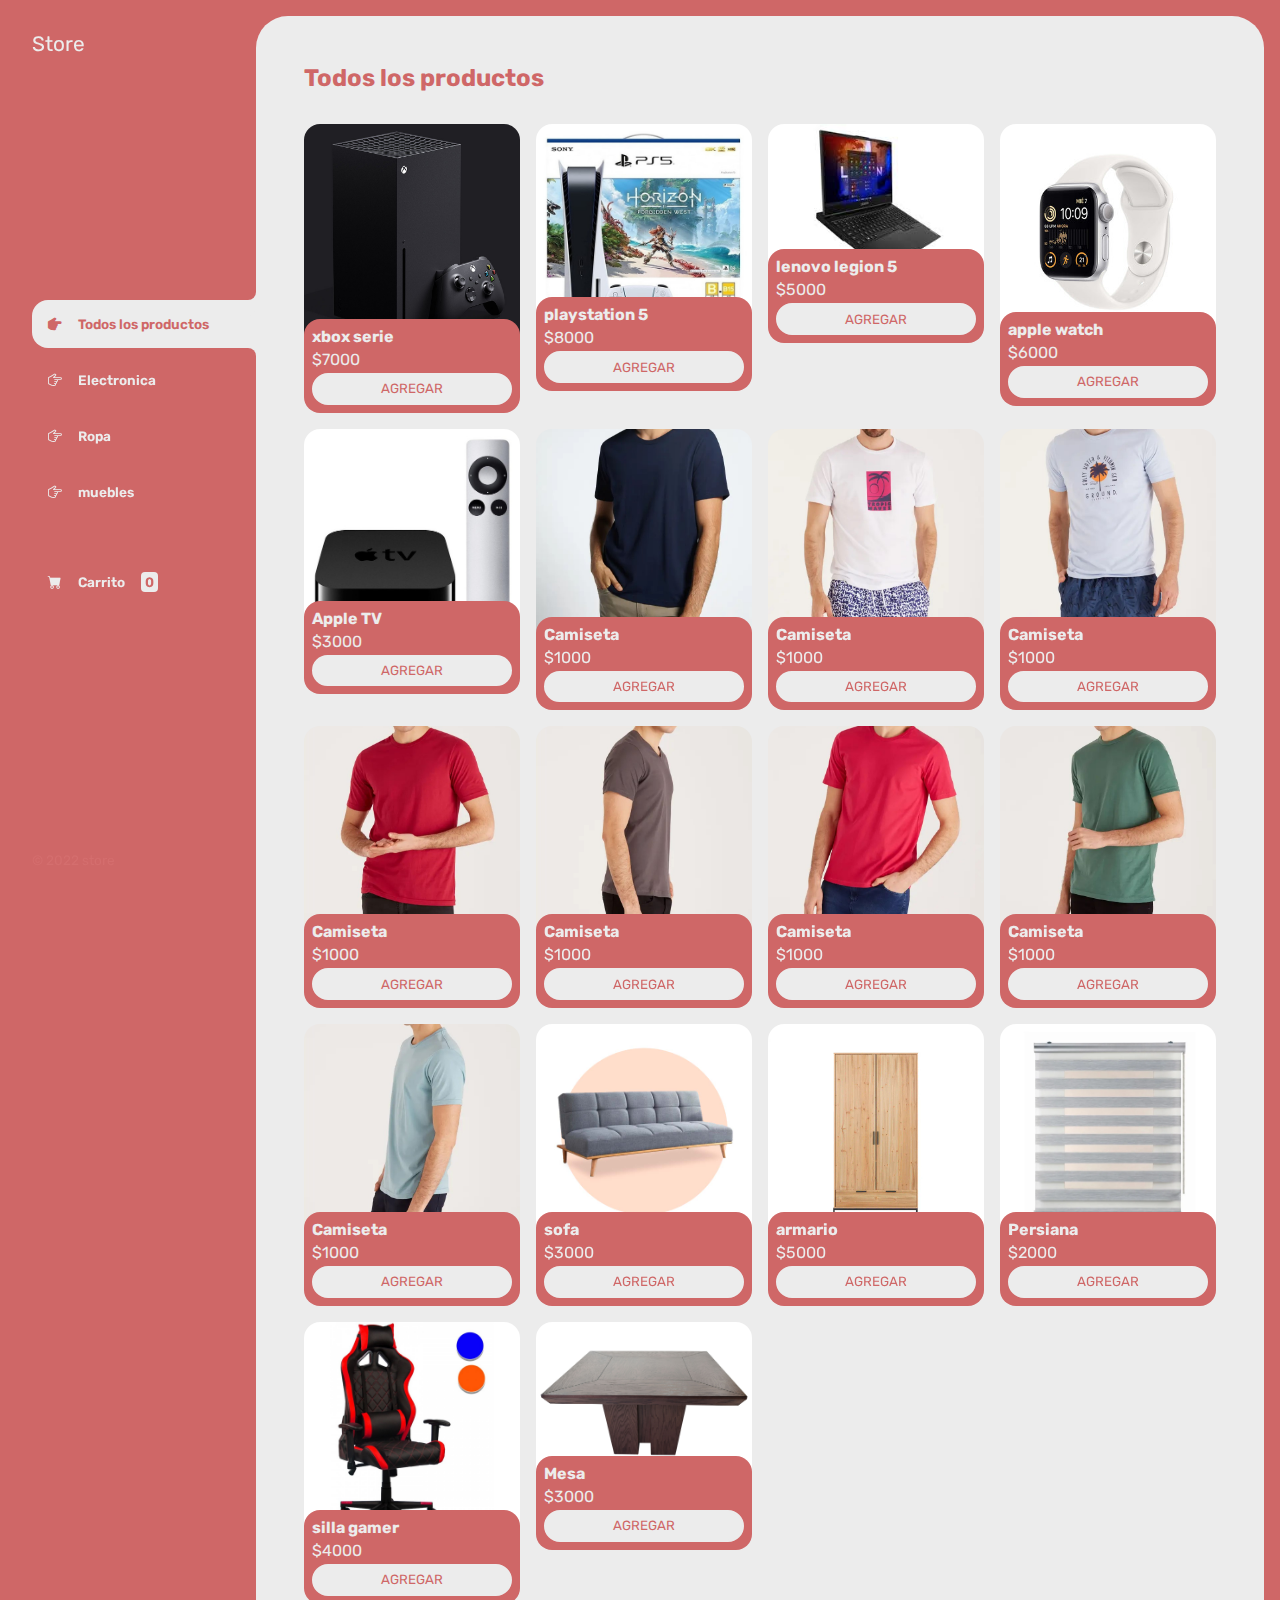
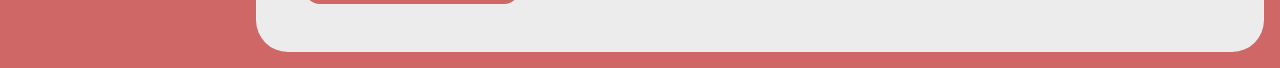
<file: index.html>
<!DOCTYPE html>
<html lang="es">
<head>
    <meta charset="UTF-8">
    <meta http-equiv="X-UA-Compatible" content="IE=edge">
    <meta name="viewport" content="width=device-width, initial-scale=1.0">
    <title>Store</title>
    <link rel="stylesheet" href="https://cdn.jsdelivr.net/npm/bootstrap-icons@1.9.1/font/bootstrap-icons.css">
    <link rel="stylesheet" href="./css/main.css">
</head>
<body>

    <div class="wrapper">
        <aside>
            <header>
                <h1 class="logo">Store</h1>
            </header>
            <nav>
                <ul class="menu">
                    <li>
                        <button id="todos" class="boton-menu boton-categoria active"><i class="bi bi-hand-index-thumb-fill"></i> Todos los productos</button>
                    </li>
                    <li>
                        <button id="Electronica" class="boton-menu boton-categoria"><i class="bi bi-hand-index-thumb"></i> Electronica</button>
                    </li>
                    <li>
                        <button id="Ropa" class="boton-menu boton-categoria"><i class="bi bi-hand-index-thumb"></i> Ropa</button>
                    </li>
                    <li>
                        <button id="muebles" class="boton-menu boton-categoria"><i class="bi bi-hand-index-thumb"></i> muebles</button>
                    </li>
                    <li>
                        <a class="boton-menu boton-carrito" href="./carrito.html">
                            <i class="bi bi-cart-fill"></i> Carrito <span id="numerito" class="numerito">0</span>
                        </a>
                    </li>
                </ul>
            </nav>
            <footer>
                <p class="texto-footer">© 2022 store</p>
            </footer>
        </aside>
        <main>
            <h2 class="titulo-principal" id="titulo-principal">Todos los productos</h2>
            <div id="contenedor-productos" class="contenedor-productos">
                <!-- Esto se va a rellenar con JS -->
            </div>
        </main>
    </div>
    
    <script src="./js/main.js"></script>
</body>
</html>
</file>
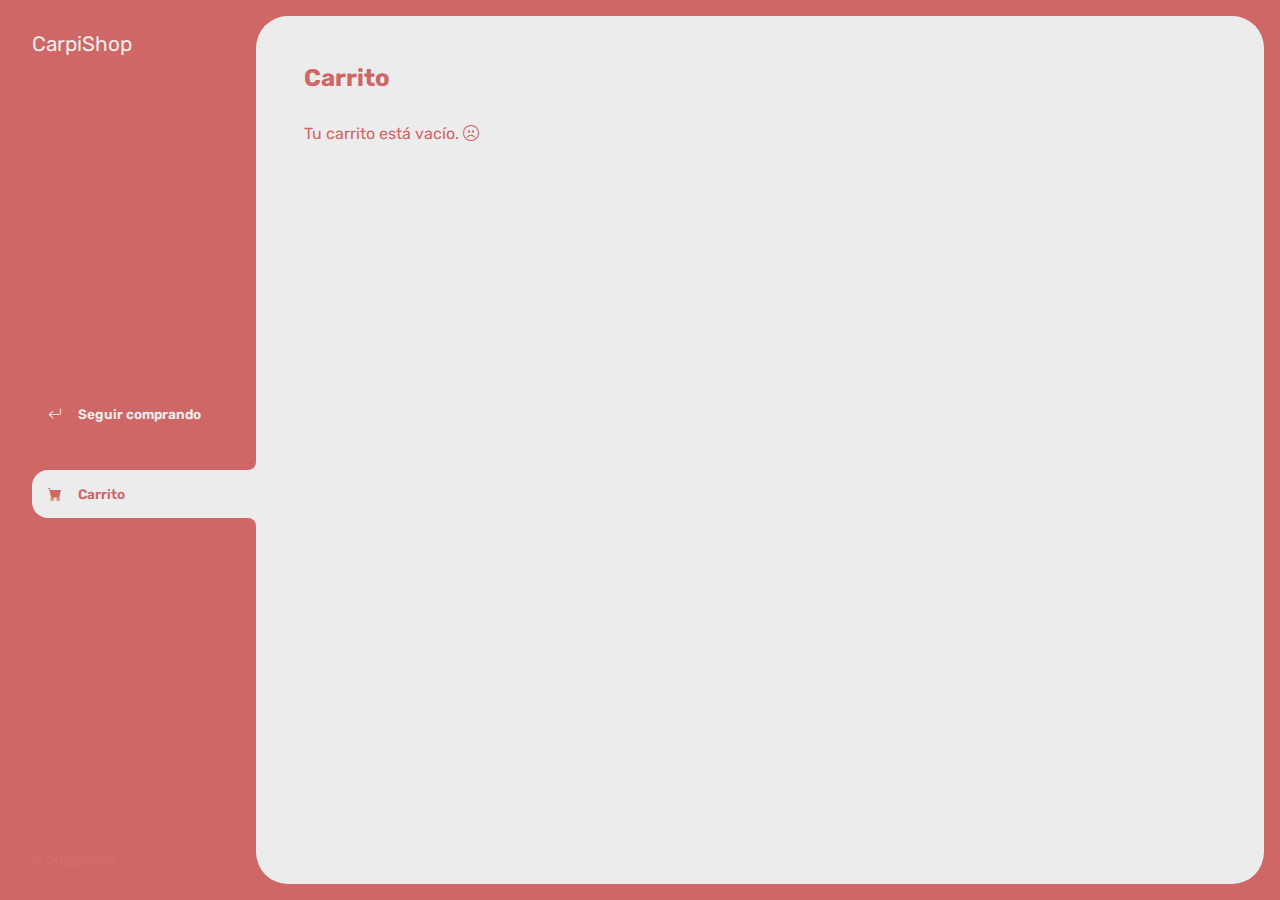
<file: carrito.html>
<!DOCTYPE html>
<html lang="es">
<head>
    <meta charset="UTF-8">
    <meta http-equiv="X-UA-Compatible" content="IE=edge">
    <meta name="viewport" content="width=device-width, initial-scale=1.0">
    <title>CarpiShop</title>
    <link rel="stylesheet" href="https://cdn.jsdelivr.net/npm/bootstrap-icons@1.9.1/font/bootstrap-icons.css">
    <link rel="stylesheet" href="./css/main.css">
</head>
<body>

    <div class="wrapper">
        <aside>
            <header>
                <h1 class="logo">CarpiShop</h1>
            </header>
            <nav>
                <ul>
                    <li>
                        <a class="boton-menu boton-volver" href="./index.html">
                            <i class="bi bi-arrow-return-left"></i> Seguir comprando
                        </a>
                    </li>
                    <li>
                        <a class="boton-menu boton-carrito active" href="./carrito.html">
                            <i class="bi bi-cart-fill"></i> Carrito
                        </a>
                    </li>
                </ul>
            </nav>
            <footer>
                <p class="texto-footer">© 2022 Store</p>
            </footer>
        </aside>
        <main>
            <h2 class="titulo-principal">Carrito</h2>
            <div class="contenedor-carrito">
                <p id="carrito-vacio" class="carrito-vacio">Tu carrito está vacío. <i class="bi bi-emoji-frown"></i></p>

                <div id="carrito-productos" class="carrito-productos disabled">
                    
                </div>

                <div id="carrito-acciones" class="carrito-acciones disabled">
                    <div class="carrito-acciones-izquierda">
                        <button id="carrito-acciones-vaciar" class="carrito-acciones-vaciar">Vaciar carrito</button>
                    </div>
                    <div class="carrito-acciones-derecha">
                        <div class="carrito-acciones-total">
                            <p>Total:</p>
                            <p id="total">$20000</p>
                        </div>
                        <button id="carrito-acciones-comprar" class="carrito-acciones-comprar">Comprar ahora</button>
                    </div>
                </div>

                <p id="carrito-comprado" class="carrito-comprado disabled">Muchas gracias por tu compra. <i class="bi bi-emoji-laughing"></i></p>

            </div>
        </main>
    </div>
    
    <script src="./js/carrito.js"></script>
</body>
</html>
</file>
<file: css/main.css>
@import url('https://fonts.googleapis.com/css2?family=Rubik:wght@300;400;500;600;700;800;900&display=swap');

:root {
    --clr-main: #cf6767;
    --clr-main-light: #d46e6e;
    --clr-white: #ececec;
    --clr-gray: #e2e2e2;
    --clr-red: #57c40f;
}

* {
    margin: 0;
    padding: 0;
    box-sizing: border-box;
    font-family: 'Rubik', sans-serif;
}

h1, h2, h3, h4, h5, h6, p, a, input, textarea, ul {
    margin: 0;
    padding: 0;
}

ul {
    list-style-type: none;
}

a {
    text-decoration: none;
}

.wrapper {
    display: grid;
    grid-template-columns: 1fr 4fr;
    background-color: var(--clr-main);
}

aside {
    padding: 2rem;
    padding-right: 0;
    color: var(--clr-white);
    position: sticky;
    top: 0;
    height: 100vh;
    display: flex;
    flex-direction: column;
    justify-content: space-between;
}

.logo {
    font-weight: 400;
    font-size: 1.3rem;
}

.menu {
    display: flex;
    flex-direction: column;
    gap: .5rem;
}

.boton-menu {
    background-color: transparent;
    border: 0;
    color: var(--clr-white);
    cursor: pointer;
    display: flex;
    align-items: center;
    gap: 1rem;
    font-weight: 600;
    padding: 1rem;
    font-size: .85rem;
    width: 100%;
}

.boton-menu.active {
    background-color: var(--clr-white);
    color: var(--clr-main);
    border-top-left-radius: 1rem;
    border-bottom-left-radius: 1rem;
    position: relative;
}

.boton-menu.active::before {
    content: '';
    position: absolute;
    width: 1rem;
    height: 2rem;
    bottom: 100%;
    right: 0;
    background-color: transparent;
    border-bottom-right-radius: .5rem;
    box-shadow: 0 1rem 0 var(--clr-white);
}

.boton-menu.active::after {
    content: '';
    position: absolute;
    width: 1rem;
    height: 2rem;
    top: 100%;
    right: 0;
    background-color: transparent;
    border-top-right-radius: .5rem;
    box-shadow: 0 -1rem 0 var(--clr-white);
}

.boton-menu > i.bi-hand-index-thumb-fill,
.boton-menu > i.bi-hand-index-thumb {
    transform: rotateZ(90deg);
}

.boton-carrito {
    margin-top: 2rem;
}

.numerito {
    background-color: var(--clr-white);
    color: var(--clr-main);
    padding: .15rem .25rem;
    border-radius: .25rem;
}

.boton-carrito.active .numerito {
    background-color: var(--clr-main);
    color: var(--clr-white);
}

.texto-footer {
    color: var(--clr-main-light);
    font-size: .85rem;
}

main {
    background-color: var(--clr-white);
    margin: 1rem;
    margin-left: 0;
    border-radius: 2rem;
    padding: 3rem;
}

.titulo-principal {
    color: var(--clr-main);
    margin-bottom: 2rem;
}

.contenedor-productos {
    display: grid;
    grid-template-columns: repeat(4, 1fr);
    gap: 1rem;
}

.producto-imagen {
    max-width: 100%;
    border-radius: 1rem;
}

.producto-detalles {
    background-color: var(--clr-main);
    color: var(--clr-white);
    padding: .5rem;
    border-radius: 1rem;
    margin-top: -2rem;
    position: relative;
    display: flex;
    flex-direction: column;
    gap: .25rem;
}

.producto-titulo {
    font-size: 1rem;
}

.producto-agregar {
    border: 0;
    background-color: var(--clr-white);
    color: var(--clr-main);
    padding: .4rem;
    text-transform: uppercase;
    border-radius: 2rem;
    cursor: pointer;
    border: 2px solid var(--clr-white);
    transition: background-color .2s, color .2s;
}

.producto-agregar:hover {
    background-color: var(--clr-main);
    color: var(--clr-white);
}


/** CARRITO **/

.contenedor-carrito {
    display: flex;
    flex-direction: column;
    gap: 1.5rem;
}

.carrito-vacio,
.carrito-comprado {
    color: var(--clr-main);
}

.carrito-productos {
    display: flex;
    flex-direction: column;
    gap: 1rem;
}

.carrito-producto {
    display: flex;
    justify-content: space-between;
    align-items: center;
    background-color: var(--clr-gray);
    color: var(--clr-main);
    padding: .5rem;
    padding-right: 1.5rem;
    border-radius: 1rem;
}

.carrito-producto-imagen {
    width: 4rem;
    border-radius: 1rem;
}

.carrito-producto small {
    font-size: .75rem;
}

.carrito-producto-eliminar {
    border: 0;
    background-color: transparent;
    color: var(--clr-red);
    cursor: pointer;
}

.carrito-acciones {
    display: flex;
    justify-content: space-between;
}

.carrito-acciones-vaciar {
    border: 0;
    background-color: var(--clr-gray);
    padding: 1rem;
    border-radius: 1rem;
    color: var(--clr-main);
    text-transform: uppercase;
    cursor: pointer;
}

.carrito-acciones-derecha {
    display: flex;
}

.carrito-acciones-total {
    display: flex;
    background-color: var(--clr-gray);
    padding: 1rem;
    color: var(--clr-main);
    text-transform: uppercase;
    border-top-left-radius: 1rem;
    border-bottom-left-radius: 1rem;
    gap: 1rem;
}

.carrito-acciones-comprar {
    border: 0;
    background-color: var(--clr-main);
    padding: 1rem;
    color: var(--clr-white);
    text-transform: uppercase;
    cursor: pointer;
    border-top-right-radius: 1rem;
    border-bottom-right-radius: 1rem;
}

.disabled {
    display: none;
}
</file>
